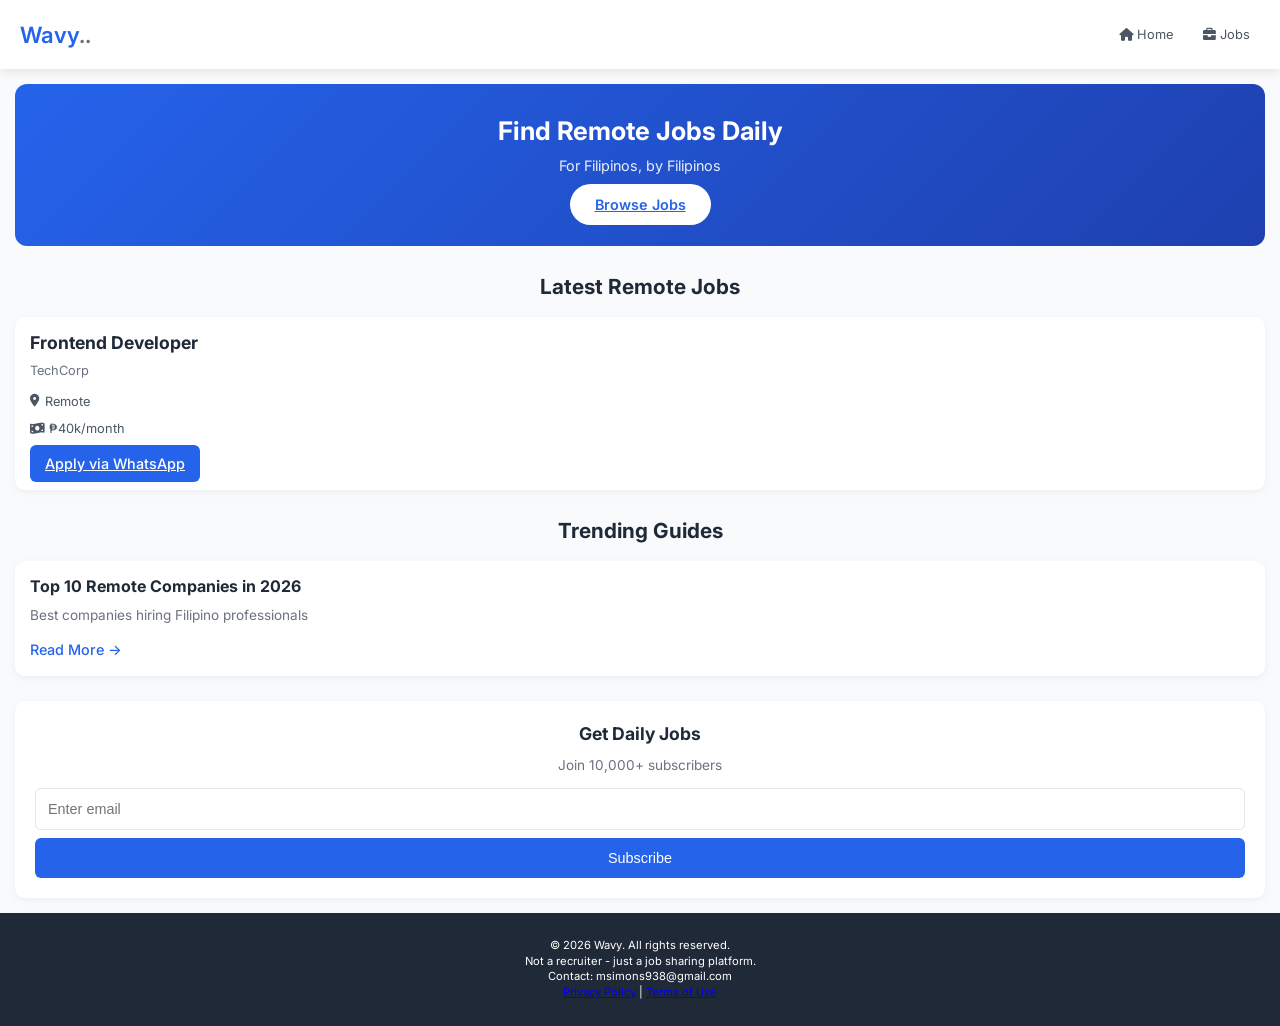
<file: index.html>
<!DOCTYPE html>
<html lang="en">
<head>
    <meta charset="UTF-8">
    <meta name="viewport" content="width=device-width, initial-scale=1.0">
    <title>Wavy - Remote Jobs for Filipinos</title>
    <link rel="stylesheet" href="styles.css">
    <link rel="stylesheet" href="https://cdnjs.cloudflare.com/ajax/libs/font-awesome/6.0.0/css/all.min.css">
    <link href="https://fonts.googleapis.com/css2?family=Inter:wght@300;400;600&display=swap" rel="stylesheet">
    <meta charset="UTF-8">
    <meta name="viewport" content="width=device-width, initial-scale=1.0">
    
    <!-- Primary Meta Tags -->
    <title>Wavy - Remote Jobs & Online Opportunities for Filipinos</title>
    <meta name="title" content="Wavy Receipts - Remote Jobs & Online Opportunities for Filipinos">
    <meta name="description" content="Find daily remote job opportunities, work-from-home guides, and online income strategies for Filipinos. Legitimate remote jobs updated daily.">
    <meta name="keywords" content="remote jobs Philippines, work from home, online opportunities, freelance jobs, digital income, remote work Philippines">
    <meta name="author" content="Wavy Receipts">
    <meta name="robots" content="index, follow">
    <link rel="canonical" href="https://wavereceipts.com/">
    
    <!-- Open Graph / Facebook -->
    <meta property="og:type" content="website">
    <meta property="og:url" content="https://wavereceipts.com/">
    <meta property="og:title" content="Wavy Receipts - Remote Jobs & Online Opportunities for Filipinos">
    <meta property="og:description" content="Find daily remote job opportunities, work-from-home guides, and online income strategies for Filipinos.">
    <meta property="og:image" content="https://wavereceipts.com/images/og-image.jpg">
    <meta property="og:site_name" content="Wavy Receipts">

    <!-- Twitter -->
    <meta name="twitter:card" content="summary_large_image">
    <meta name="twitter:url" content="https://wavereceipts.com/">
    <meta name="twitter:title" content="Wavy Receipts - Remote Jobs & Online Opportunities for Filipinos">
    <meta name="twitter:description" content="Find daily remote job opportunities, work-from-home guides, and online income strategies for Filipinos.">
    <meta name="twitter:image" content="https://wavereceipts.com/images/twitter-image.jpg">
    
    <!-- Favicon -->
    <link rel="icon" type="image/x-icon" href="favicon.png">
    <link rel="icon" type="image/png" sizes="32x32" href="/favicon-32x32.png">
    <link rel="icon" type="image/png" sizes="16x16" href="/favicon-16x16.png">
    <link rel="apple-touch-icon" sizes="180x180" href="/apple-touch-icon.png">
    
    <!-- Schema.org JSON-LD -->
    <script type="application/ld+json">
    {
      "@context": "https://schema.org",
      "@type": "Organization",
      "name": "Wavy Receipts",
      "description": "Remote job opportunities and online income strategies for Filipinos",
      "url": "https://wavereceipts.com",
      "logo": "https://wavereceipts.com/logo.png",
      "sameAs": [
        "https://www.facebook.com/wavereceipts",
        "https://www.twitter.com/wavereceipts",
        "https://www.instagram.com/wavereceipts"
      ]
          }
    </script>
    
    <!-- Additional SEO Tags -->
    <meta name="theme-color" content="#2563eb">
    <meta name="google-site-verification" content="your-verification-code">
    <link rel="alternate" type="application/rss+xml" title="Wavy Receipts Jobs RSS" href="https://wavereceipts.com/rss.xml">

</head>
<body>
    <header class="sticky-header">
        <nav class="nav-container">
            <h1 class="logo">Wavy<span>..</span></h1>
            <div class="nav-menu">
                <a href="#"><i class="fas fa-home"></i> Home</a>
                <a href="jobs.html"><i class="fas fa-briefcase"></i> Jobs</a>
            </div>
        </nav>
    </header>
<script async src="https://pagead2.googlesyndication.com/pagead/js/adsbygoogle.js?client=ca-pub-6501713002570045"
     crossorigin="anonymous"></script>
<!-- Wavy_Display_Horizontal_Header -->
<ins class="adsbygoogle"
     style="display:block"
     data-ad-client="ca-pub-6501713002570045"
     data-ad-slot="6302724084"
     data-ad-format="auto"
     data-full-width-responsive="true"></ins>
<script>
     (adsbygoogle = window.adsbygoogle || []).push({});
</script>
    <main>
        <section class="hero">
            <h1>Find Remote Jobs Daily</h1>
            <p>For Filipinos, by Filipinos</p>
           <a href="jobs.html" class="cta-btn">Browse Jobs</a>
        </section>
<script async src="https://pagead2.googlesyndication.com/pagead/js/adsbygoogle.js?client=ca-pub-6501713002570045"
     crossorigin="anonymous"></script>
<!-- Wavy_Display_Square_Home -->
<ins class="adsbygoogle"
     style="display:block"
     data-ad-client="ca-pub-6501713002570045"
     data-ad-slot="7694650628"
     data-ad-format="auto"
     data-full-width-responsive="true"></ins>
<script>
     (adsbygoogle = window.adsbygoogle || []).push({});
</script>
        <section class="jobs-section">
            <h2>Latest Remote Jobs</h2>
            <div class="jobs-grid">
                <div class="job-card">
                    <h3>Frontend Developer</h3>
                    <p class="company">TechCorp</p>
                    <div class="job-meta">
                        <span><i class="fas fa-map-marker-alt"></i> Remote</span>
                        <span><i class="fas fa-money-bill-wave"></i> ₱40k/month</span>
                    </div>                    
            <a href="https://w" class="apply-btn" target="_blank">Apply via WhatsApp</a>

                </div>
            </div>
        </section>

        <section class="trending-section">
            <h2>Trending Guides</h2>
            <article class="trending-card">
                <h3>Top 10 Remote Companies in 2026</h3>
                <p>Best companies hiring Filipino professionals</p>
                <a href="jobs.html">Read More →</a>
            </article>
        </section>

        <section class="newsletter">
            <h2>Get Daily Jobs</h2>
            <p>Join 10,000+ subscribers</p>
            <form class="email-form">
                <input type="email" placeholder="Enter email" required>
                <button type="submit">Subscribe</button>
            </form>
        </section>
    </main>

<footer>
    <p>&copy; 2026 Wavy. All rights reserved.</p>

    <p>Not a recruiter - just a job sharing platform.</p>

    <p>Contact: msimons938@gmail.com</p>

    <p>
        <a href="/privacy-policy.html">Privacy Policy</a> |
        <a href="/terms-of-use.html">Terms of Use</a>
    </p>
</footer>
</body>
</html>
</file>
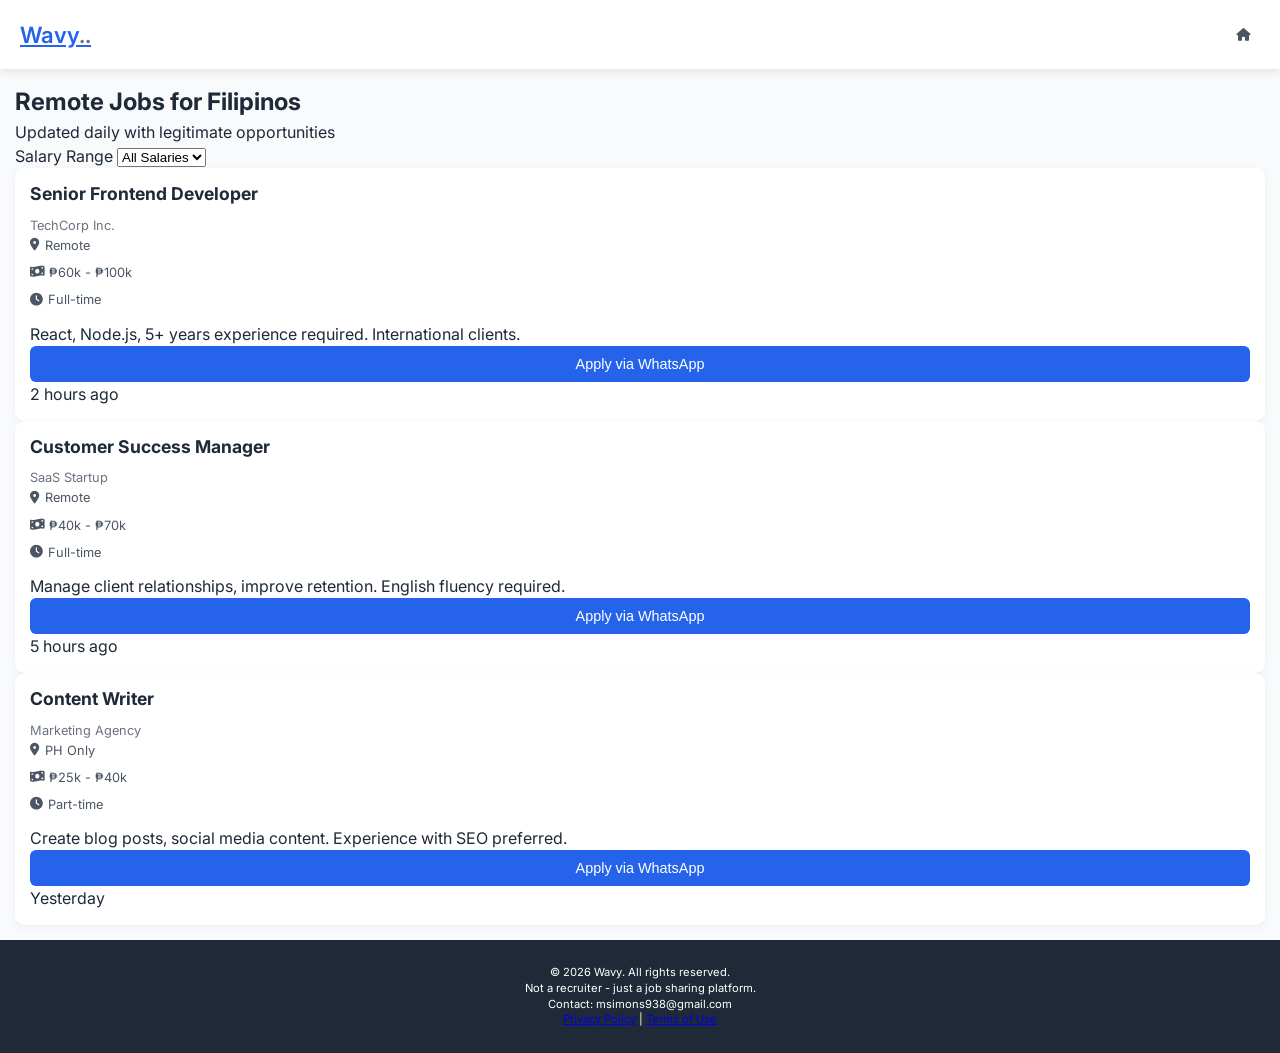
<file: jobs.html>
<!DOCTYPE html>
<html lang="en">
<head>
    <meta charset="UTF-8">
    <meta name="viewport" content="width=device-width, initial-scale=1.0">
    <title>Remote Jobs - Wavy </title>
    <link rel="stylesheet" href="styles.css">
    <link rel="stylesheet" href="https://cdnjs.cloudflare.com/ajax/libs/font-awesome/6.0.0/css/all.min.css">
    <link href="https://fonts.googleapis.com/css2?family=Inter:wght@300;400;600&display=swap" rel="stylesheet">
</head>
<body>
    <header class="sticky-header">
        <nav class="nav-container">
            <a href="/" class="logo">Wavy<span>..</span></a>
            <div class="nav-menu">
                <a href="index.html"><i class="fas fa-home"></i></a>
            </div>
        </nav>
    </header>

    <main>
        <section class="page-header">
            <h1>Remote Jobs for Filipinos</h1>
            <p>Updated daily with legitimate opportunities</p>
        </section>

        <section class="filters">
            <div class="filter-group">
                <label>Salary Range</label>
                <select>
                    <option>All Salaries</option>
                </select>
            </div>
        </section>
        <script async src="https://pagead2.googlesyndication.com/pagead/js/adsbygoogle.js?client=ca-pub-6501713002570045"
     crossorigin="anonymous"></script>
<!-- Wavy_JobsPage_Horizontal_Top -->
<ins class="adsbygoogle"
     style="display:block"
     data-ad-client="ca-pub-6501713002570045"
     data-ad-slot="4850650426"
     data-ad-format="auto"
     data-full-width-responsive="true"></ins>
<script>
     (adsbygoogle = window.adsbygoogle || []).push({});
</script>

        <section class="jobs-list">
            <div class="job-card">
                <div class="job-header">
                    <h3>Senior Frontend Developer</h3>
                    <span class="company">TechCorp Inc.</span>
                </div>
                <div class="job-meta">
                    <span><i class="fas fa-map-marker-alt"></i> Remote</span>
                    <span><i class="fas fa-money-bill-wave"></i> ₱60k - ₱100k</span>
                    <span><i class="fas fa-clock"></i> Full-time</span>
                </div>
                <div class="job-desc">
                    <p>React, Node.js, 5+ years experience required. International clients.</p>
                </div>
                <div class="job-actions">
                    <button class="apply-btn">Apply via WhatsApp</button>
                    <span class="posted">2 hours ago</span>
                </div>
            </div>
<script async src="https://pagead2.googlesyndication.com/pagead/js/adsbygoogle.js?client=ca-pub-6501713002570045"
     crossorigin="anonymous"></script>
<!-- Wavy_JobsPage_Horizontal_Between -->
<ins class="adsbygoogle"
     style="display:block"
     data-ad-client="ca-pub-6501713002570045"
     data-ad-slot="8656378500"
     data-ad-format="auto"
     data-full-width-responsive="true"></ins>
<script>
     (adsbygoogle = window.adsbygoogle || []).push({});
</script>
            <div class="job-card">
                <div class="job-header">
                    <h3>Customer Success Manager</h3>
                    <span class="company">SaaS Startup</span>
                </div>
                <div class="job-meta">
                    <span><i class="fas fa-map-marker-alt"></i> Remote</span>
                    <span><i class="fas fa-money-bill-wave"></i> ₱40k - ₱70k</span>
                    <span><i class="fas fa-clock"></i> Full-time</span>
                </div>
                <div class="job-desc">
                    <p>Manage client relationships, improve retention. English fluency required.</p>
                </div>
                <div class="job-actions">
                    <button class="apply-btn">Apply via WhatsApp</button>
                    <span class="posted">5 hours ago</span>
                </div>
            </div>

            <div class="job-card">
                <div class="job-header">
                    <h3>Content Writer</h3>
                    <span class="company">Marketing Agency</span>
                </div>
                <div class="job-meta">
                    <span><i class="fas fa-map-marker-alt"></i> PH Only</span>
                    <span><i class="fas fa-money-bill-wave"></i> ₱25k - ₱40k</span>
                    <span><i class="fas fa-clock"></i> Part-time</span>
                </div>
                <div class="job-desc">
                    <p>Create blog posts, social media content. Experience with SEO preferred.</p>
                </div>
                <div class="job-actions">
                    <button class="apply-btn">Apply via WhatsApp</button>
                    <span class="posted">Yesterday</span>
                </div>
            </div>
            <script async src="https://pagead2.googlesyndication.com/pagead/js/adsbygoogle.js?client=ca-pub-6501713002570045"
     crossorigin="anonymous"></script>
<!-- Wavy_JobsPage_Horizontal_Bottom -->
<ins class="adsbygoogle"
     style="display:block"
     data-ad-client="ca-pub-6501713002570045"
     data-ad-slot="9418795830"
     data-ad-format="auto"
     data-full-width-responsive="true"></ins>
<script>
     (adsbygoogle = window.adsbygoogle || []).push({});
</script>
        </section>
    </main>

    <footer>
    <p>&copy; 2026 Wavy. All rights reserved.</p>

    <p>Not a recruiter - just a job sharing platform.</p>

    <p>Contact: msimons938@gmail.com</p>

    <p>
        <a href="/privacy-policy.html">Privacy Policy</a> |
        <a href="/terms-of-use.html">Terms of Use</a>
    </p>
    </footer>
</body>
</html>
</file>
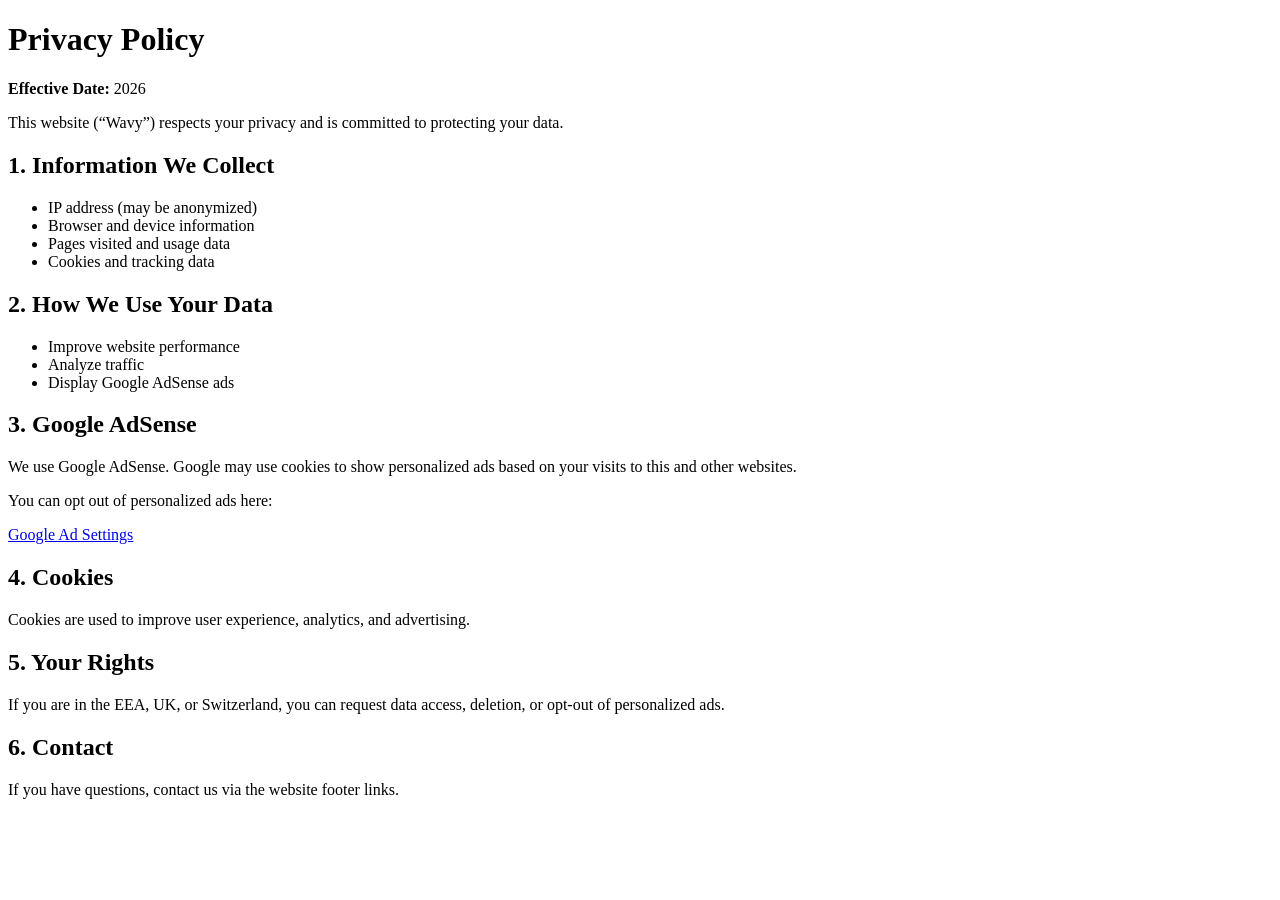
<file: privacy-policy.html>
<!DOCTYPE html>
<html lang="en">
<head>
    <meta charset="UTF-8">
    <title>Privacy Policy - Wavy</title>
</head>
<body>

<h1>Privacy Policy</h1>

<p><strong>Effective Date:</strong> 2026</p>

<p>This website (“Wavy”) respects your privacy and is committed to protecting your data.</p>

<h2>1. Information We Collect</h2>
<ul>
    <li>IP address (may be anonymized)</li>
    <li>Browser and device information</li>
    <li>Pages visited and usage data</li>
    <li>Cookies and tracking data</li>
</ul>

<h2>2. How We Use Your Data</h2>
<ul>
    <li>Improve website performance</li>
    <li>Analyze traffic</li>
    <li>Display Google AdSense ads</li>
</ul>

<h2>3. Google AdSense</h2>
<p>
We use Google AdSense. Google may use cookies to show personalized ads based on your visits to this and other websites.
</p>

<p>You can opt out of personalized ads here:</p>
<p><a href="https://adssettings.google.com/">Google Ad Settings</a></p>

<h2>4. Cookies</h2>
<p>Cookies are used to improve user experience, analytics, and advertising.</p>

<h2>5. Your Rights</h2>
<p>If you are in the EEA, UK, or Switzerland, you can request data access, deletion, or opt-out of personalized ads.</p>

<h2>6. Contact</h2>
<p>If you have questions, contact us via the website footer links.</p>

</body>
</html>
</file>
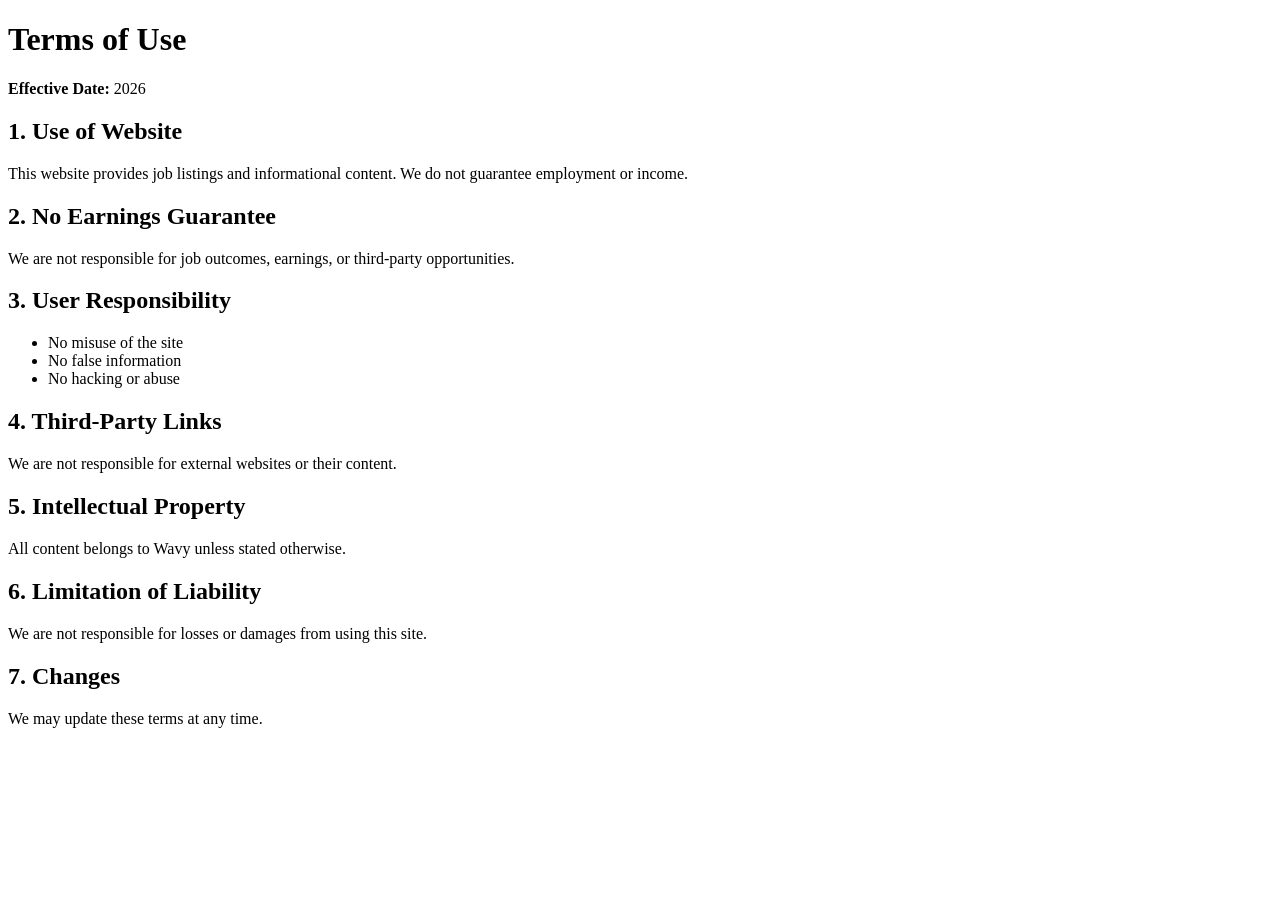
<file: terms-of-use.html>
<!DOCTYPE html>
<html lang="en">
<head>
    <meta charset="UTF-8">
    <title>Terms of Use - Wavy</title>
</head>
<body>

<h1>Terms of Use</h1>

<p><strong>Effective Date:</strong> 2026</p>

<h2>1. Use of Website</h2>
<p>This website provides job listings and informational content. We do not guarantee employment or income.</p>

<h2>2. No Earnings Guarantee</h2>
<p>We are not responsible for job outcomes, earnings, or third-party opportunities.</p>

<h2>3. User Responsibility</h2>
<ul>
    <li>No misuse of the site</li>
    <li>No false information</li>
    <li>No hacking or abuse</li>
</ul>

<h2>4. Third-Party Links</h2>
<p>We are not responsible for external websites or their content.</p>

<h2>5. Intellectual Property</h2>
<p>All content belongs to Wavy unless stated otherwise.</p>

<h2>6. Limitation of Liability</h2>
<p>We are not responsible for losses or damages from using this site.</p>

<h2>7. Changes</h2>
<p>We may update these terms at any time.</p>

</body>
</html>
</file>
<file: styles.css>
* {
    margin: 0;
    padding: 0;
    box-sizing: border-box;
}

body {
    font-family: 'Inter', sans-serif;
    background: #f8fafc;
    color: #1f2937;
    line-height: 1.5;
}

/* Header */
.sticky-header {
    position: sticky;
    top: 0;
    background: white;
    box-shadow: 0 2px 10px rgba(0,0,0,0.1);
    z-index: 100;
}

.nav-container {
    display: flex;
    justify-content: space-between;
    align-items: center;
    padding: 15px 20px;
}

.logo {
    font-size: 1.4rem;
    font-weight: 600;
    color: #2563eb;
    white-space: nowrap;
    overflow: hidden;
    text-overflow: ellipsis;
}

.logo span {
    color: #6b7280;
}

.nav-menu {
    display: flex;
    gap: 10px;
    overflow-x: auto;
    padding: 5px 0;
    scrollbar-width: none;
}

.nav-menu::-webkit-scrollbar {
    display: none;
}

.nav-menu a {
    text-decoration: none;
    color: #4b5563;
    font-size: 0.8rem;
    padding: 5px 10px;
    white-space: nowrap;
    border-radius: 5px;
}

/* Main Content */
main {
    padding: 15px;
}

/* Hero Section */
.hero {
    text-align: center;
    padding: 30px 15px;
    background: linear-gradient(135deg, #2563eb, #1e40af);
    color: white;
    margin-bottom: 25px;
    border-radius: 12px;
}

.hero h1 {
    font-size: 1.6rem;
    margin-bottom: 8px;
    line-height: 1.3;
}

.hero p {
    margin-bottom: 15px;
    opacity: 0.9;
    font-size: 0.9rem;
}

.cta-btn {
    background: white;
    color: #2563eb;
    border: none;
    padding: 12px 25px;
    border-radius: 30px;
    font-weight: 600;
    cursor: pointer;
    font-size: 0.9rem;
    width: 100%;
    max-width: 200px;
    margin: 0 auto;
}

/* Jobs Section */
.jobs-section, .trending-section {
    margin-bottom: 25px;
}

.jobs-section h2, .trending-section h2 {
    font-size: 1.3rem;
    margin-bottom: 15px;
    color: #1f2937;
    text-align: center;
}

.jobs-grid {
    display: flex;
    flex-direction: column;
    gap: 12px;
}

.job-card {
    background: white;
    padding: 15px;
    border-radius: 10px;
    box-shadow: 0 2px 8px rgba(0,0,0,0.05);
}

.job-card h3 {
    font-size: 1.1rem;
    margin-bottom: 6px;
    line-height: 1.3;
}

.company {
    color: #6b7280;
    margin-bottom: 12px;
    font-size: 0.8rem;
}

.job-meta {
    display: flex;
    flex-direction: column;
    gap: 8px;
    margin-bottom: 12px;
    font-size: 0.8rem;
}

.job-meta span {
    display: flex;
    align-items: center;
    gap: 5px;
    color: #4b5563;
}

.apply-btn {
    background: #2563eb;
    color: white;
    border: none;
    padding: 10px 15px;
    border-radius: 6px;
    width: 100%;
    font-weight: 500;
    font-size: 0.9rem;
}

/* Trending Cards */
.trending-card {
    background: white;
    padding: 15px;
    border-radius: 10px;
    box-shadow: 0 2px 8px rgba(0,0,0,0.05);
}

.trending-card h3 {
    font-size: 1rem;
    margin-bottom: 8px;
    line-height: 1.3;
}

.trending-card p {
    color: #6b7280;
    margin-bottom: 12px;
    font-size: 0.85rem;
}

.trending-card a {
    color: #2563eb;
    text-decoration: none;
    font-weight: 500;
    font-size: 0.9rem;
}

/* Newsletter */
.newsletter {
    background: white;
    padding: 20px;
    border-radius: 10px;
    text-align: center;
    box-shadow: 0 2px 8px rgba(0,0,0,0.05);
}

.newsletter h2 {
    font-size: 1.1rem;
    margin-bottom: 8px;
}

.newsletter p {
    font-size: 0.85rem;
    margin-bottom: 12px;
    color: #6b7280;
}

.email-form {
    display: flex;
    flex-direction: column;
    gap: 8px;
    margin-top: 12px;
}

.email-form input {
    flex: 1;
    padding: 12px;
    border: 1px solid #e5e7eb;
    border-radius: 6px;
    font-size: 0.9rem;
}

.email-form button {
    background: #2563eb;
    color: white;
    border: none;
    padding: 12px;
    border-radius: 6px;
    font-weight: 500;
    font-size: 0.9rem;
}

/* Footer */
footer {
    text-align: center;
    padding: 25px 15px;
    background: #1f2937;
    color: white;
    font-size: 0.7rem;
    line-height: 1.4;
}

/* Mobile First - No desktop media queries needed */
/* This CSS is already optimized for mobile and will scale appropriately */
</file>
